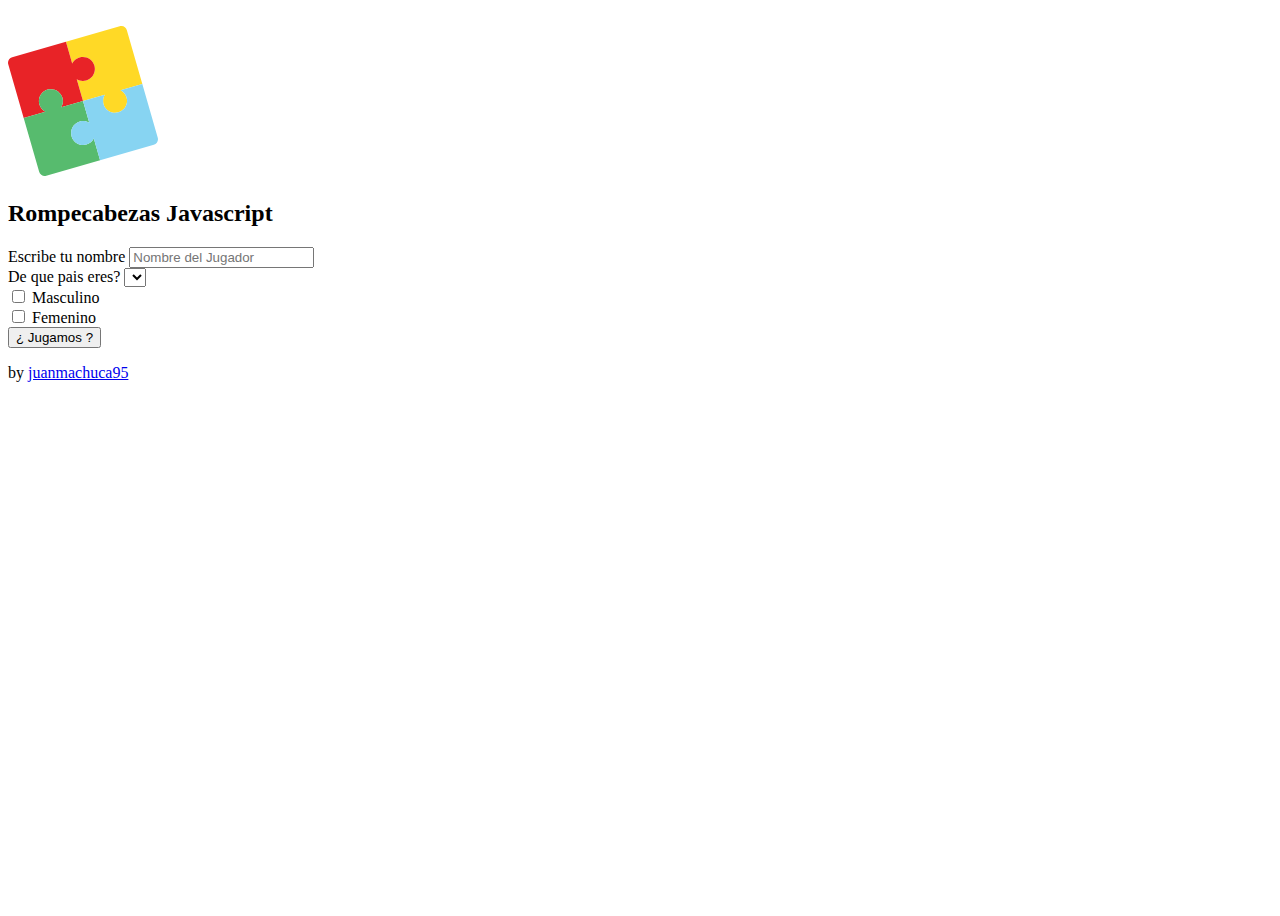
<file: index.html>
<!DOCTYPE HTML>
<html>
<head>
	<title>
		Rompecabezas Javacript
	</title>
	<meta charset="utf-8">
	<link rel="shortcut icon" href="img/logo/rompecabezas_javascript.svg" type="image/x-icon">
	<script type="text/javascript" src="js/jquery-3.4.1.min.js"></script>
	<link rel="stylesheet" href="https://cdn.jsdelivr.net/npm/bootstrap@4.6.0/dist/css/bootstrap.min.css" integrity="sha384-B0vP5xmATw1+K9KRQjQERJvTumQW0nPEzvF6L/Z6nronJ3oUOFUFpCjEUQouq2+l" crossorigin="anonymous">
	<meta name="viewport" content="width=device-width, initial-scale=1.0">
<!-- 	<link rel="stylesheet" type="text/css" href="css/estilos.css">
 --></head>
<body>

	<div class="container-fluid">
		<div class="row">
			<div class="col-12 col-md-12">
				<div class="d-flex justify-content-center align-items-center" style="height: 100vh;">					​

					<div>
						<img src="img/logo/rompecabezas_javascript.svg" 
						class="img-fluid img-thumbnail border-0" 
						alt="Rompecabezas Javascript"
						style="max-height: 150px;"
						>
						<h2 class="px-2 text-center">Rompecabezas Javascript</h2>
						<form class="text-center" id="formulario">
							<div class="form-group">
								<label for="pais" >Escribe tu nombre</label>
								<input type="text" class="form-control" name="nombre" 
								id="nombre" maxlength="30" placeholder="Nombre del Jugador" required>
							</div>
							<div class="form-group">
								<label for="pais" >De que pais eres?</label>
								<select class="browser-default custom-select" name="pais" 
								id="pais" onclick="paises()" required>
								</select>
							</div>
							<div class="row mb-3">
								<div class="col-md-6" id="checkSexo">
									<div class="form-check">	
										<input class="form-check-input" type="checkbox" name="checkbox"
										id="sexoM" required>
										<label  class="form-check-label" for="sexoM">Masculino</label>
									</div>
								</div>
								<div class="col-md-6">
									<div class="form-check">
										<input class="form-check-input" type="checkbox" name="checkbox"
										id="sexoF" required>
										<label  class="form-check-label" for="sexoF">Femenino</label>
									</div>
								</div>		
							</div>
							
							<div class="mb-3">
								<input id="jugar" class="btn btn-primary form-control" class="form-control" type="button" name="button" value="¿ Jugamos ?">	
							</div>
							
							<p class="text-muted" id="desarrollador"> by 
								<a class="text-decoration-none" href="https://github.com/juanmachuca95">juanmachuca95</a>
							</p>
							
						</form>
					</div>
					
					
				</div> 
			</div>
		</div>

	</div>

	<script src="js/miJquery.js"></script>
	<script src="js/validacionFormulario.js"></script>
	<script src="https://code.jquery.com/jquery-3.5.1.slim.min.js" integrity="sha384-DfXdz2htPH0lsSSs5nCTpuj/zy4C+OGpamoFVy38MVBnE+IbbVYUew+OrCXaRkfj" crossorigin="anonymous"></script>
<script src="https://cdn.jsdelivr.net/npm/bootstrap@4.6.0/dist/js/bootstrap.bundle.min.js" integrity="sha384-Piv4xVNRyMGpqkS2by6br4gNJ7DXjqk09RmUpJ8jgGtD7zP9yug3goQfGII0yAns" crossorigin="anonymous"></script>
</body>
</html>
</file>
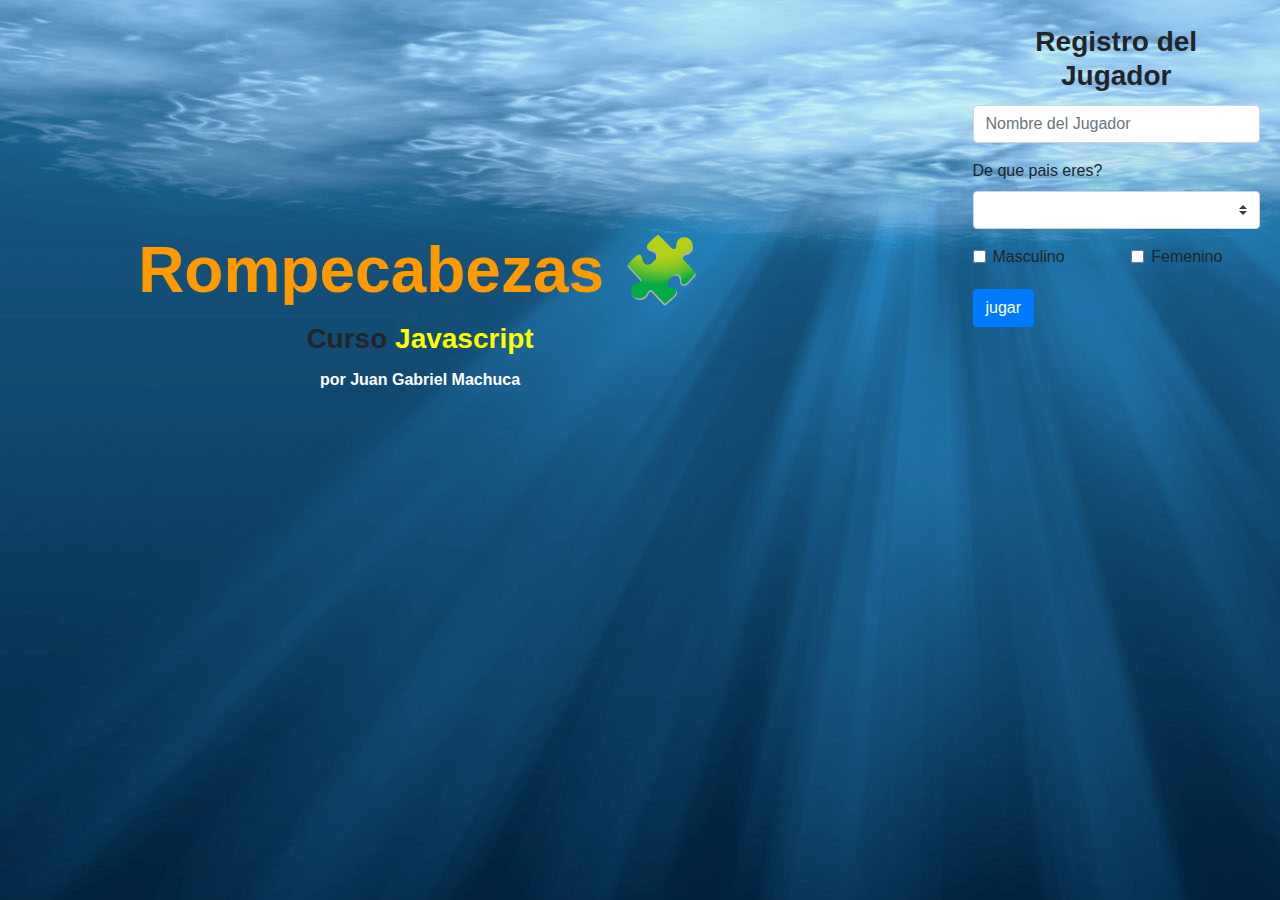
<file: rompecabezas/index.html>
<!DOCTYPE HTML>
<html>
<head>
	<title>
		Rompecabezas Jquery
	</title>
	<meta charset="utf-8">
	<script type="text/javascript" src="js/jquery-3.4.1.min.js"></script>
	<script src="dist/js/bootstrap.min.js"></script>
	<link rel="stylesheet" type="text/css" href="dist/css/bootstrap.min.css">
	<link rel="stylesheet" type="text/css" href="css/estilos.css">
</head>
<body>
	<!--Incorporacion de un modal de bootstrap-->
	<div id="miModal" class="modal"  data-backdrop="static" tabindex="-1" role="dialog" >
		<div class="modal-dialog" role="document">
		  <div class="modal-content">
			<div class="modal-header">
			  <h5 class="modal-title">Mensaje del Juego</h5>
			  <button type="button" class="close" data-dismiss="modal" aria-label="Close">
				<span aria-hidden="true">&times;</span>
			  </button>
			</div>
			<div class="modal-body">
			  <h3>¡&#x1f389;Felicidades&#x1f38a;!</h3>
			  <p>¡Has ganado el juego  &#x1f3c6;!</p>
			</div>
			<div class="modal-footer">
			<!-- <button type="button" class="btn btn-primary">Pasar al Nivel 2</button> -->
			  <button type="button" class="btn btn-secondary" data-dismiss="modal" onclick="location.reload()">Salir</button>
			</div>
		  </div>
		</div>
	  </div>	

	  <!--modal derrota-->
	  <div id="miModalDerrota" class="modal" tabindex="-1" role="dialog">
		<div class="modal-dialog" role="document">
		  <div class="modal-content">
			<div class="modal-header">
			  <h5 class="modal-title">Mensaje del Juego</h5>
			  <button type="button" class="close" data-dismiss="modal" aria-label="Close">
				<span aria-hidden="true">&times;</span>
			  </button>
			</div>
			<div class="modal-body">
			  <h3>¡&#x1f97a;Lo siento! Intentalo de nuevo &#x1f62d;!</h3>
			  <p>¡Has perdido el juego!</p>
			</div>
			<div class="modal-footer">
			  <!--<button type="button" class="btn btn-primary">Pasar al Nivel 2</button>-->
			  <button type="button" class="btn btn-secondary" data-dismiss="modal" onclick="location.reload()">Salir</button>
			</div>
		  </div>
		</div>
	  </div>	
	  
	<div class="presentacion">
			<div>
				<h1>Rompecabezas &#x1f9e9;</h1>
				<h3>Curso <b>Javascript</b></h3>
				<p id="desarrollador">por Juan Gabriel Machuca</p>
			</div>
	</div>  

	<div class="container-fluid p-0">
		<div class="row">
			<div class="col-xs-12 col-sm-12 col-md-9">
				<div id="contenedorTabla" class="table-responsive">
					<table id="miTabla" class="table table-hover table-bordered p-0 m-0">
						<tr  class="p-0">
							<td class="p-0"><img class="image-fluid" id="img-caja1" src="img/part3.png" alt="img-part1"></td>
							<td class="p-0"><img class="image-fluid" id="img-caja2" src="img/part5.png" alt="img-part2"></td>
							<td class="p-0"><img class="image-fluid" id="img-caja3" src="img/part1.png" alt="img-part3"></td>
						</tr>
						<tr class="p-0">
							<td class="p-0"><img class="image-fluid" id="img-caja4" src="img/part7.png" alt="img-part4"></td>
							<td class="p-0"><img class="image-fluid" id="img-caja5" src="img/part2.png" alt="img-part5"></td>
							<td class="p-0"><img class="image-fluid" id="img-caja6" src="img/part9.png" alt="img-part6"></td>
						</tr>
						<tr class="p-0">
							<td class="p-0"><img class="image-fluid" id="img-caja7" src="img/part6.png" alt="img-part7"></td>
							<td class="p-0"><img class="image-fluid" id="img-caja8" src="img/part8.png" alt="img-part8"></td>
							<td class="p-0"><img class="image-fluid" id="img-caja9" src="img/part4.png" alt="img-part9"></td>
						</tr>	
					</table>	
				</div>
			</div>

			<div class="col-sm-12 col-md-3">
				<div id="panelControl">
					<img id="img1" src="img/rompe.jpg">
					<div id="tiempo">
						<p id="segundos"></p>
					</div>
				</div>
				<div class="col-sm-12 col-md-12">
				<form id="formulario">
					<div class="form-group">
						<h3>Registro del Jugador</h3>
						<input type="text" class="form-control" name="nombre" 
						id="nombre" maxlength="30" placeholder="Nombre del Jugador" required>
					</div>
					<div class="form-group">
						<label for="pais" >De que pais eres?</label>
						<select class="browser-default custom-select" name="pais" 
						id="pais" onclick="paises()" required>
						</select>
					</div>
					<div class="row">
						<div class="col-md-6" id="checkSexo">
							<div class="form-check">	
								<input class="form-check-input" type="checkbox" name="checkbox"
								id="sexoM" required>
								<label  class="form-check-label" for="sexoM">Masculino</label>
							</div>
						</div>
						<div class="col-md-6">
							<div class="form-check">
								<input class="form-check-input" type="checkbox" name="checkbox"
								id="sexoF" required>
								<label  class="form-check-label" for="sexoF">Femenino</label>
							</div>
						</div>		
					</div>
					
					<div>
						<input id="jugar" class="btn btn-primary" class="form-control" type="button" name="button" value="jugar">	
					</div>
					
					
				</form>
				</div>
			</div>
		</div> 
		</div>
	</div>
	<script src="js/miJquery.js"></script>
	<script src="js/validacionFormulario.js"></script>
</body>
</html>
</file>
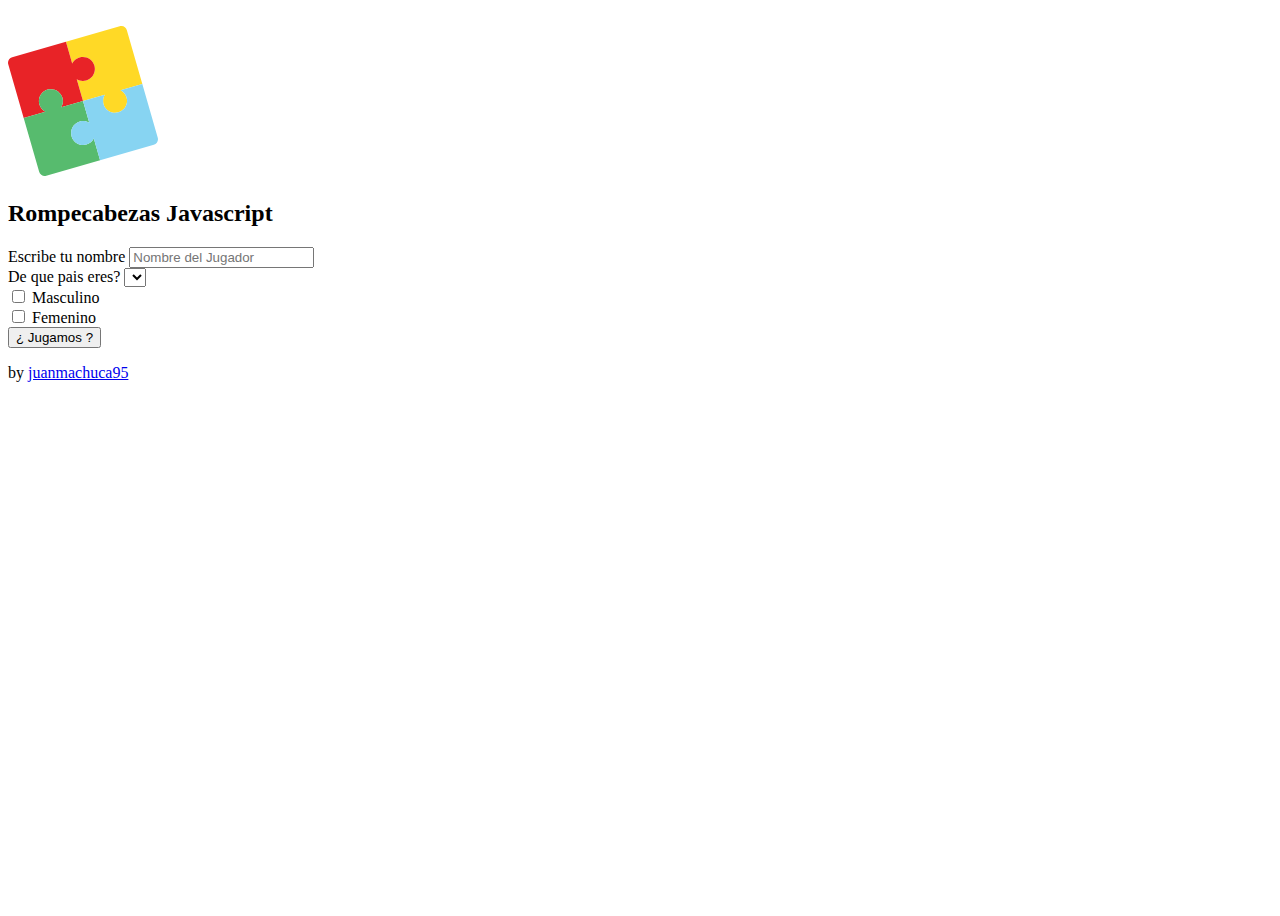
<file: gameone.html>
<!DOCTYPE html>
<html lang="en">
<head>
    <meta charset="UTF-8">
    <meta http-equiv="X-UA-Compatible" content="IE=edge">
    <meta name="viewport" content="width=device-width, initial-scale=1.0">

    <link rel="shortcut icon" href="img/logo/rompecabezas_javascript.svg" type="image/x-icon">
	<link rel="stylesheet" href="https://cdn.jsdelivr.net/npm/bootstrap@4.6.0/dist/css/bootstrap.min.css" integrity="sha384-B0vP5xmATw1+K9KRQjQERJvTumQW0nPEzvF6L/Z6nronJ3oUOFUFpCjEUQouq2+l" crossorigin="anonymous">
	<meta name="viewport" content="width=device-width, initial-scale=1.0">
    <script type="text/javascript" src="js/jquery-3.4.1.min.js"></script>
    <title>Rompecabezas Javascript - Game one</title>
</head>
<body>

    <!--Incorporacion de un modal de bootstrap-->
	<div id="miModal" class="modal"  data-backdrop="static" tabindex="-1" role="dialog" >
		<div class="modal-dialog" role="document">
		  <div class="modal-content">
			<div class="modal-header">
			  <h5 class="modal-title">Mensaje del Juego</h5>
			  <button type="button" class="close" data-dismiss="modal" aria-label="Close">
				<span aria-hidden="true">&times;</span>
			  </button>
			</div>
			<div class="modal-body">
			  <h3>¡&#x1f389;Felicidades&#x1f38a;!</h3>
			  <p>¡Has ganado el juego  &#x1f3c6;!</p>
			</div>
			<div class="modal-footer">
			<!-- <button type="button" class="btn btn-primary">Pasar al Nivel 2</button> -->
			  <button type="button" class="btn btn-secondary" data-dismiss="modal" onclick="home()">Salir</button>
			</div>
		  </div>
		</div>
	  </div>	

	<!--modal derrota-->
	<div id="miModalDerrota" class="modal" data-backdrop="static" tabindex="-1" role="dialog">
	<div class="modal-dialog" role="document">
		<div class="modal-content">
		<div class="modal-header">
			<h5 class="modal-title">Mensaje del Juego</h5>
			<button type="button" class="close" data-dismiss="modal" aria-label="Close">
			<span aria-hidden="true">&times;</span>
			</button>
		</div>
		<div class="modal-body">
			<h3>¡&#x1f97a;Lo siento! Intentalo de nuevo &#x1f62d;!</h3>
			<p>¡Has perdido el juego!</p>
		</div>
		<div class="modal-footer">
			<!--<button type="button" class="btn btn-primary">Pasar al Nivel 2</button>-->
			<button type="button" class="btn btn-secondary" data-dismiss="modal" onclick="home()">Salir</button>
		</div>
		</div>
	</div>
	</div>	
    
	<div class="container-fluid px-0 py-5">
        <!-- Barra de juego -->
        <div class="row p-0 m-0">
            <div class="col-12 text-center pt-4">
                <p id="panelControl"></p>
                <div id="tiempo">
                    <p id="segundos"></p>
                </div>
            </div>
        </div>
        <div class="row m-0">
            <div class="col-md-8">

                <div class="row m-0 p-0 d-flex">
                    <div class="col-4 col-md-4 m-0 p-0">
                        <img class="img-fluid p-1 rounded w-100" id="img-caja" data-id="1" src="img/part3.png" alt="img-part1">
                    </div>
        
                    <div class="col-4 col-md-4 m-0 p-0">
                        <img class="img-fluid p-1 rounded w-100" id="img-caja" data-id="2" src="img/part5.png" alt="img-part1">
                    </div>
        
                    <div class="col-4 col-md-4 m-0 p-0">
                        <img class="img-fluid p-1 rounded w-100" id="img-caja" data-id="3" src="img/part1.png" alt="img-part1">
                    </div>
                </div>
                <div class="row m-0 p-0 d-flex">
        
                    <div class="col-4 col-md-4 m-0 p-0">
                        <img class="img-fluid p-1 rounded w-100" id="img-caja" data-id="4" src="img/part7.png" alt="img-part1">
                    </div>
        
                    <div class="col-4 col-md-4 m-0 p-0">
                        <img class="img-fluid p-1 rounded w-100" id="img-caja" data-id="5" src="img/part2.png" alt="img-part1">
                    </div>
        
                    <div class="col-4 col-md-4 m-0 p-0">
                        <img class="img-fluid p-1 rounded w-100" id="img-caja" data-id="6" src="img/part9.png" alt="img-part1">
                    </div>
                </div>
                
                <div class="row m-0 p-0">
        
                    <div class="col-4 col-md-4 m-0 p-0">
                        <img class="img-fluid p-1 rounded w-100" id="img-caja" data-id="7" src="img/part6.png" alt="img-part1">
                    </div>
        
                    <div class="col-4 col-md-4 m-0 p-0">
                        <img class="img-fluid p-1 rounded w-100" id="img-caja" data-id="8" src="img/part8.png" alt="img-part1">
                    </div>
        
                    <div class="col-4 col-md-4 m-0 p-0">
                        <img class="img-fluid p-1 rounded w-100" id="img-caja" data-id="9" src="img/part4.png" alt="img-part1">
                    </div>
                </div>


            </div>

            <div class="col-md-4 p-0">
                <div class="text-center" id="panelControl">
					<img class="p-5 rounded mx-auto d-block border-0 img-fluid img-thumbnail" src="img/rompe.jpg">
					
				</div>
            </div>
        </div>
	</div>
 



    <script src="js/miJquery.js"></script>
	<script src="https://code.jquery.com/jquery-3.5.1.slim.min.js" integrity="sha384-DfXdz2htPH0lsSSs5nCTpuj/zy4C+OGpamoFVy38MVBnE+IbbVYUew+OrCXaRkfj" crossorigin="anonymous"></script>
	<script src="https://cdn.jsdelivr.net/npm/bootstrap@4.6.0/dist/js/bootstrap.bundle.min.js" integrity="sha384-Piv4xVNRyMGpqkS2by6br4gNJ7DXjqk09RmUpJ8jgGtD7zP9yug3goQfGII0yAns" crossorigin="anonymous"></script>
</body>
</html>


<script>
    var seleccionOne = new Map();
    var seleccionTwo = new Map();
    var claveImagen = 'imagen';
    var claveId = 'id';
    var elemento = 'elemento';
    var cantidadSegundos = 16;

    window.addEventListener('DOMContentLoaded', () => {
        var remplaza = '/+/gi'; 
        const data = window.location.search;
        const urlParam = new URLSearchParams(data);
        if (!urlParam.has('valido') || urlParam.get('valido') != 'si') 
            return window.location.href = "index.html";
        
        const usuario = urlParam.get('usuario');
        const pais = urlParam.get('pais');

        //console.log(usuario, pais);
        
        detener = setInterval(function(){
            cantidadSegundos--;
            if(cantidadSegundos == 0 && !verificarGameOne()){
                clearInterval(detener);
                $('#miModalDerrota').modal("show");
            };
            return $('#segundos').html('&#x231b;'+cantidadSegundos);
        }, 1000);

        mostrarInfoUsuario(usuario, pais);
    });

    puzzles = document.querySelectorAll('#img-caja');
    puzzles.forEach(element => {
        element.addEventListener('click', (e) => {

            puzzle = e.target;
            primerClick = (!seleccionOne.get(claveId)) ? true : false; // primer click
            segundoClick = (!seleccionTwo.get(claveId) && puzzle.dataset.id !== seleccionOne.get(claveId)) ? true : false;
            
            if(primerClick){
                imagenSelectOne = puzzle.src;
                seleccionOne.set(claveImagen, imagenSelectOne);
                seleccionOne.set(claveId, puzzle.dataset.id);
                seleccionOne.set(elemento, puzzle);

                $(puzzle).css("border","2px solid blue");
                console.log(seleccionOne);
                console.log("Primer click");
            
            }else if(segundoClick){
                imagenSelectOne = puzzle.src;
                seleccionTwo.set(claveImagen, imagenSelectOne);
                seleccionTwo.set(claveId, puzzle.dataset.id);
                seleccionTwo.set(elemento, puzzle);

                console.log(seleccionTwo);
                console.log("segundo click");
                puzzleOne = seleccionOne.get('elemento');
                seleccionOne.get('elemento').src = seleccionTwo.get(claveImagen);
                seleccionTwo.get('elemento').src = seleccionOne.get(claveImagen);
                seleccionOne = new Map();
                seleccionTwo = new Map();
                puzzleOne.style.border = "0px solid white"; 
                puzzle.style.border = "0px solid white";
                console.log("Listo para el cambio!! dos puzzles diferentes se han elegido");
                if(verificarGameOne()){
                    clearInterval(detener);  
                    $('#miModal').modal("show");  //Modal de victoria.
                };
            }else{
                seleccionOne = new Map();
                console.log("Has elegido el mismo puzzles");
                $(puzzle).css("border", "0px solid white");
            }
        });
    });

    function mostrarInfoUsuario(usuario, pais){
        $('#panelControl').append(
            '<div>'+
                '<h5 class="font-weight-light" id="nombreInfo">'+
                    '<b>Jugador/a : </b>'+usuario+
                '</h5>'+
                '<h5 class="font-weight-light" id="nombreInfo">'+
                    '<b>Pais : </b>'+pais+
                '</h5>'+
            '</div>'
        );
    }

    function verificarGameOne(){
        var imgFuentes = new Array('img/part1.png','img/part2.png','img/part3.png','img/part4.png',
        'img/part5.png','img/part6.png', 'img/part7.png', 'img/part8.png','img/part9.png');

        var gamefinalizado = true;
        for(var i=0; i < puzzles.length; i++){
            if(!puzzles[i].getAttribute('src').includes(imgFuentes[i])){
                gamefinalizado = false;
            }
        }

        console.log("gamefinalizado: " + gamefinalizado);
        return gamefinalizado;

    }

    function home(){
        location.href = "index.html";
    }

</script>
</file>
<file: css/estilos.css>
body{
	padding: 20px;
	background-image: url(../img/Fondos-para-paginas-web-grandes.jpg);
}

h3{
	padding: 5px;
	font-weight: bold;
	text-align: center;
}

img{
	width: 250px;
	height: 200px;
}

.col-md-3{
	padding: 0px;
	margin: 0px;
}

#contenedorTabla{
	display: flex;
	justify-content: center;
	width: 770px;
	height: 620px;
	padding: 10px;
	border-radius: 10px;
	background-color: white;
}



#fondo{
	position: absolute;
	background-size: cover;
	width: 100%;
	height: 100%;
}

p{
	text-align: center;
}

.presentacion{
	position: absolute;
	width: 800px;
	height: 600px;

	display: flex;
	align-items: center;
	justify-content: center;
}

.container{
	position: absolute;
}

h1{
	color: #ff9900;
	font-weight: bold;
	font-size: 4em ;
}

b{
	color: yellow;
}

#desarrollador{
	color: white;
	font-weight: bold;
}

#jugar{
	margin-top: 20px;
}

#tiempo{
	width: 100%;
	height: 40px;

	display: flex;
	justify-content: center;
	text-align: center;
}

#segundos{
	padding-left: 5px;
	padding-right: 5px;
	width: auto;
	height: auto;
	background-color: red;
	color: white;
	font-weight: bold;
}

#panelControl{
	display: block;
	justify-content: center;
}

#img1{
	background-color: white;
	padding: 4px;
	border-radius: 5px;

	margin-bottom: 10px;
	margin-left: auto;
	margin-right: auto;
}

#nombreInfo{
	color: white;
}
</file>
<file: rompecabezas/css/estilos.css>
body{
	padding: 20px;
	background-image: url(../img/Fondos-para-paginas-web-grandes.jpg);
}

h3{
	padding: 5px;
	font-weight: bold;
	text-align: center;
}

img{
	width: 250px;
	height: 200px;
}

.col-md-3{
	padding: 0px;
	margin: 0px;
}

#contenedorTabla{
	display: flex;
	justify-content: center;
	width: 770px;
	height: 620px;
	padding: 10px;
	border-radius: 10px;
	background-color: white;
}



#fondo{
	position: absolute;
	background-size: cover;
	width: 100%;
	height: 100%;
}

p{
	text-align: center;
}

.presentacion{
	position: absolute;
	width: 800px;
	height: 600px;

	display: flex;
	align-items: center;
	justify-content: center;
}

.container{
	position: absolute;
}

h1{
	color: #ff9900;
	font-weight: bold;
	font-size: 4em ;
}

b{
	color: yellow;
}

#desarrollador{
	color: white;
	font-weight: bold;
}

#jugar{
	margin-top: 20px;
}

#tiempo{
	width: 100%;
	height: 40px;

	display: flex;
	justify-content: center;
	text-align: center;
}

#segundos{
	padding-left: 5px;
	padding-right: 5px;
	width: auto;
	height: auto;
	background-color: red;
	color: white;
	font-weight: bold;
}

#panelControl{
	display: block;
	justify-content: center;
}

#img1{
	background-color: white;
	padding: 4px;
	border-radius: 5px;

	margin-bottom: 10px;
	margin-left: auto;
	margin-right: auto;
}

#nombreInfo{
	color: white;
}
</file>
